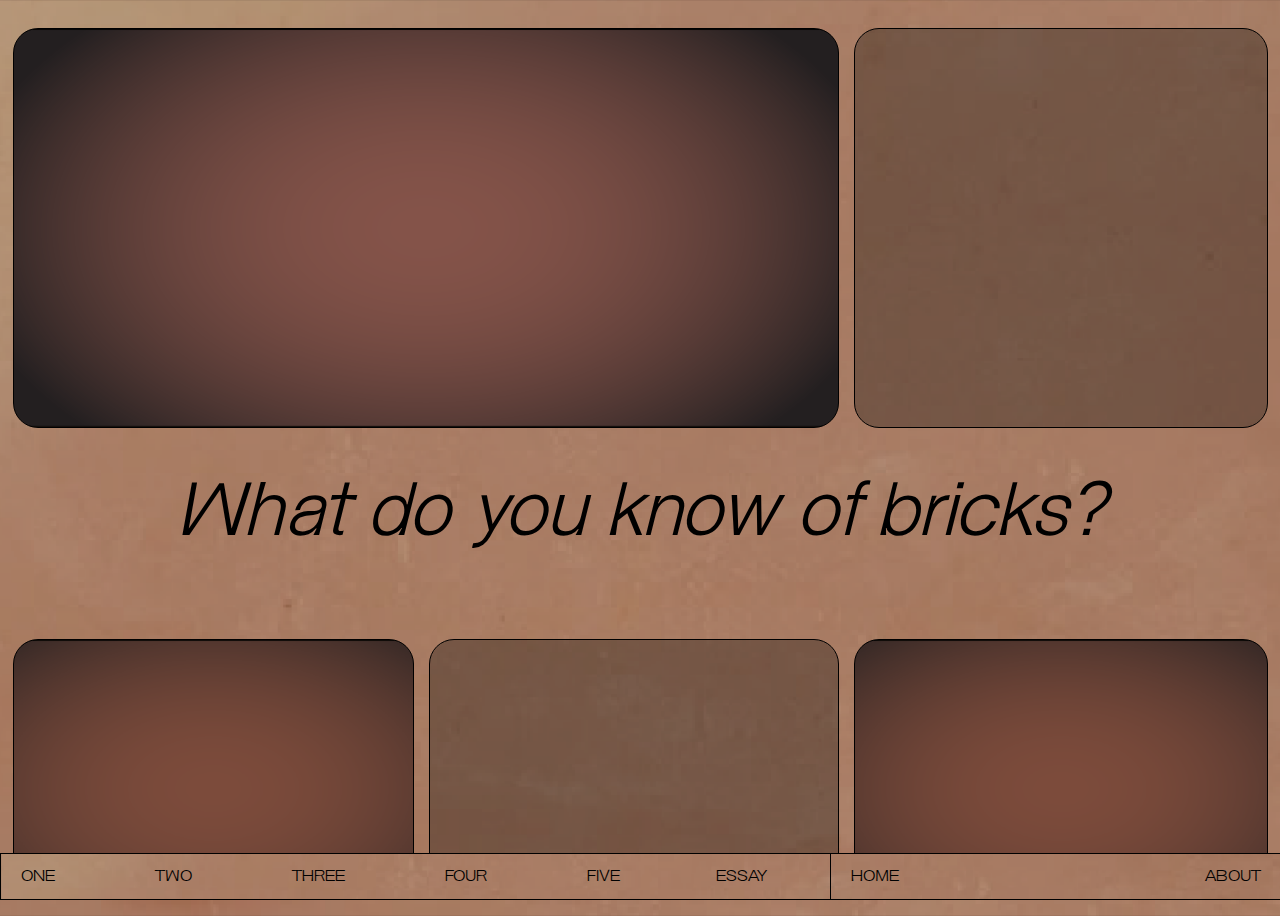
<file: index.html>
<html lang="en">

	<head>
    	<title> A Brick World </title>
    	<meta name="description" content="A Brick World, Tamara Santibanez">
    	<meta name="viewport" content="width=device-width, initial-scale=1">
    	<meta http-equiv="expires" content="0" />
        <meta http-equiv="cache-control" content="max-age=0" />
        <meta http-equiv="expires" content="-1" />
        <meta http-equiv="pragma" content="no-cache" />
        <meta http-equiv="cache-control" content="no-cache" />
    	<link rel="stylesheet" href="./style.css">
    	<link rel="icon" type="image/x-icon" href="./assets/images/favicon/favicon.ico">
    	<script src="https://ajax.googleapis.com/ajax/libs/jquery/3.5.1/jquery.min.js" type="text/javascript"></script>
    	<script type="text/javascript" src="global.js"></script>
	</head>

	<body id="body" onload="document.body.style.opacity='1'">
		<div class="all-content-container" id="all-content">
			<div class="brick-titles" id="all-isolated-title">
				<div class="title-one" id="isolated-one" n="1">
					<div class="isolated-title-container">
						<div class="name-container isolated"> CARLOS </div>
						<div class="line-container isolated one"> <hr class="isolated one"> </div>
						<div class="title-container isolated"> JUST BLOSSOMED </div>
					</div>
				</div>
				<div class="title-two" id="isolated-two" n="2">
					<div class="isolated-title-container">
						<div class="name-container isolated"> FAITH </div>
						<div class="line-container isolated two"> <hr class="isolated two"> </div>
						<div class="title-container isolated"> WE GOT BRAS THOUGH </div>
					</div>
				</div>
				<div class="title-three" id="isolated-three" n="3">
					<div class="isolated-title-container">
						<div class="name-container isolated"> BERNIE </div>
						<div class="line-container isolated three"> <hr class="isolated three"> </div>
						<div class="title-container isolated"> VERY FREEING </div>
					</div>
				</div>
				<div class="title-four" id="isolated-four" n="4">
					<div class="isolated-title-container">
						<div class="name-container isolated"> CHANCE </div>
						<div class="line-container isolated four"> <hr class="isolated four"> </div>
						<div class="title-container isolated"> TAKE YOUR MIND OUTSIDE </div>
					</div>
				</div>
				<div class="title-five" id="isolated-five" n="5">
					<div class="isolated-title-container">
						<div class="name-container isolated"> JOE </div>
						<div class="line-container isolated five"> <hr class="isolated five"> </div>
						<div class="title-container isolated"> WHAT HAPPENED TO ME </div>
					</div>
				</div>
			</div>
<!-- ISOLATED BRICKS ALL CONTENT -->
			<div class="top-brick-container" id="top-part">
				<div class="first-brick-container" id="first-brick">
					<!-- ISOLATED/CLICKED EXPERIENCE CONTENT -->
					<div class="experience-container one" id="experience">
						<div class="experience-content top">
							<div class="experience-wrapper" id="wrapper">
							<div class="experience-poem one" id="ex-01">
							<p class="ex-poem"> <span class="ex-poem-inner" point="0"> I got out <br> immediate —  </span> first thing I did was meet with a <span class="ex-poem-inner" point="20"> sponsor. </span> And like, <i> &lt;almost <br> </i> </p><p class="ex-poem"> <i> laughing&gt; </i> start working the steps </p>
							<p class="ex-poem"> <span class="ex-poem-inner" point="100"> all over </span> </p>
							<p class="ex-poem"> You know, I <br>
							I went to this <span class="ex-poem-inner" point="170"> meeting </span> </p>
							<p class="ex-poem"> and </p>
							<p class="ex-poem"> It was right by where I was living, everything was just right there. </p>
							<br>
							<p class="ex-poem"> It wasn’t an official — the, uh — <span class="ex-poem-inner" point="300"> Lambda </span> meeting </p>
							<p class="ex-poem"> But it was like—it was </p>
							<p class="ex-poem"> <span class="left-margin-big"> <i> all </i> </span> </p>
							<p class="ex-poem"> It was all gay </p>
							<p class="ex-poem"> <span class="left-margin-big"> Men, </span> </p>
							<p class="ex-poem"> You know? </p>
							<p class="ex-poem"> They were all older, <br>
							They all had like <span class="ex-poem-inner" point="550"> real jobs </span> It’s like </p>
							<p class="ex-poem"> the upper echelon of </p>
							<p class="ex-poem"> <i> &lt;chuckles&gt; </i> of — AA, you know what I mean? </p>
							<p class="ex-poem"> I didn’t really <i> fit in </i> <br>
							but I was like <br>
							<span class="left-margin-small"> very <i> welcome </i> </span> <br>
							you know what I mean? Like </p>
							<p class="ex-poem"> <i> Nobody </i> else there had <span class="ex-poem-inner" point="800"> tattoos. </span> <br>
							Everyone was like, over fifty. </p>
							<p class="ex-poem"> And there <i> I </i> was, <br>
							<span class="left-margin-small"> fresh out <span class="ex-poem-inner" point="880"> of </span> </span> </p>
							<p class="ex-poem"> <i> &lt;laughter in voice&gt; </i> <br>
							<span class="ex-poem-inner" point="930"> fresh out of prison 
							</span> </p>
							<p class="ex-poem"> You know, I still had this look on my face </p>
							<p class="ex-poem"> Trying to be hard, or whatever, you know what I mean, So you don’t ge </p>
							<p class="ex-poem"> taken advantage of or whatever </p>
							<p class="ex-poem right"> and <i> &lt;deep inhale&gt; </i> </p>
							<p class="ex-poem"> And they just welcomed me with like open arms you know and I became like It </p>
							<p class="ex-poem"> became my home group, you know? </p>
							<p class="ex-poem"> I was veryvery close with those people and I </p>
							<p class="ex-poem"> I ended up — </p>
							<br>
							<p class="ex-poem"> stopped working with the first sponsor <br> And got a sponsor there </p>
							<p class="ex-poem"> <span class="ex-poem-inner" point="1400"> And </span> </p>
							<br>
							<br>
							<p class="ex-poem"> <span class="left-margin-big"> <i> <span class="ex-poem-inner" point="1420">And just blossomed. </span> </i> </span> </p>
							<br><br>
							</div>
							<!-- ISOLATED/CLICKED EXPERIENCE POEM 2 -->
							<div class="experience-poem two" id="ex-02">
							<p class="ex-poem"> Yeah, they didn’t wanna give us bras. </p>
							<p class="ex-poem"> The— <span class="ex-poem-inner" point="0">their reason </span> was like well— </p>
							<p class="ex-poem"> There’s— <span class="ex-poem-inner" point="65">I don’t see anything but <i> men </i> here. </span> <br> And I said <span class="left-margin-small"> okay bet. </span> </p>
							<p class="ex-poem"> And so <span class="ex-poem-inner" point="130"> I got all the girls together </span> and I was like <br> <span class="ex-poem-inner" point="130"> bitch— </span> </p>
							<p class="ex-poem"> We should just <i> streak </i>! </p>
							<p class="ex-poem"> You know what I’m saying? Like— </p>
							<br>
							<p class="ex-poem"> do your normal routine. </p>
							<p class="ex-poem"> Go hit them <i> <span class="ex-poem-inner" point="295"> pull up bars, girl </span> </i> </p>
							<p class="ex-poem"> Do your lil laps on the track, do all that stuff, </p>
							<p class="ex-poem"> no shirt. </p>
							<p class="ex-poem"> No <i> nothin </i> </p>
							<p class="ex-poem"> And <span class="ex-poem-inner" point="430"> let’s see what happens. </span> </p>
							<p class="ex-poem"> They put the fuckin’ <i> yard </i> down! <br> They hit the <i> alarm </i> </p>
							<p class="ex-poem"> &lt;inhales&gt; </p>
							<p class="ex-poem"> There was all these <span class="ex-poem-inner" point="550"> women </span> running around here with <br> just titties just <i> free </i> </p>
							<p class="ex-poem"> you know. </p>
							<p class="ex-poem"> And they put the <span class="ex-poem-inner" point="600"> fuckin’ yard down </span> </p>
							<p class="ex-poem"> <span class="ex-poem-inner" point="600"> We got </span> bras though. </p>
							</div>
							<!-- ISOLATED/CLICKED EXPERIENCE POEM 3 -->
							<div class="experience-poem three" id="ex-03">
							<p class="ex-poem"> I <span class="left-margin-small"> I <span class="ex-poem-inner" point="0"> got that tattoo </span> at— at— at <span class="ex-poem-inner" point="0"> Stonehenge </span> </span> </p>
							<p class="ex-poem"> &lt;stammers&gt; </p>
							<p class="ex-poem"> some— <br> <i>some</i>where between like the, </p>
							<p class="ex-poem"> the </p>
							<p class="ex-poem"> <span class="ex-poem-inner" point="185"> couple days before, couple—couple days </span> after <br> Summer Solstice, <br> <span class="ex-poem-inner" point="200">1984 </span> </p>
							<br><br>
							<p class="ex-poem"> And it was a trip, man. I mean— <br> <span class="left-margin-small"> there </span> </p>
							<p class="ex-poem"> <span class="left-margin-small"> that— <i> that </i> </span> </p>
							<p class="ex-poem"> &lt;pause&gt; </p>
							<br><br>
							<p class="ex-poem"> that two week, ten day to two week period, </p>
							<p class="ex-poem"> I mean, &lt;stammers&gt; at Stonehenge with— </p>
							<p class="ex-poem"> Hell’s Angels </p>
							<p class="ex-poem"> and <span class="left-margin-big"> <span class="ex-poem-inner" point="600"> punks </span> </span> </p>
							<p class="ex-poem"> and </p>
							<p class="ex-poem"> <span class="left-margin-small"> and - and </span> </p>
							<p class="ex-poem"> <i> <span class="ex-poem-inner" point="700"> rockers </span> </i> </p>
							<p class="ex-poem"> um, it— </p>
							<p class="ex-poem"> and there were <span class="ex-poem-inner" point="800"> black <i> flags </i> flying, </span> </p>
							<p class="ex-poem"> and— you know, </p>
							<p class="ex-poem"> there was <i> <span class="ex-poem-inner" point="878"> vegan </span> </i> food, and people were— <br> doing <i> <span class="ex-poem-inner" point="890"> drugs, </span> </i> and— </p>
							<p class="ex-poem"> sort of—ten day period of <br> <span class="left-margin-xtra-big"> of </span> </p>
							<p class="ex-poem"> mutual aid and— <br>
							e-—even though there were so many different, <br>
							it wasn’t any violence. I mean
							</p>
							<p class="ex-poem"> it was like Hell’s Angels </p>
							<p class="ex-poem"> and <br> Rastafarians </p>
							<p class="ex-poem"> and <span class="ex-poem-inner" point="1200"> punks </span> </p>
							<p class="ex-poem"> and all these people hanging out together and— <br> <span class="left-margin-small"> and </span> </p>
							<p class="ex-poem"> taking <i> care </i> of themselves <br> and each other and not having </p>
							<br>
							<p class="ex-poem"> conflict </p>
							<br>
							<p class="ex-poem"> It felt very revolutionary. </p>
							<p class="ex-poem"> Uh, and—and very <i> <span class="ex-poem-inner" point="1320"> freeing </span> </i> </p>
							</div>
						<!-- ISOLATED/CLICKED EXPERIENCE POEM 4 -->
							<div class="experience-poem four" id="ex-04">
							<p class="ex-poem"> By the time <span class="ex-poem-inner" point="0"> I got to <i> prison... </i> </span> </p>
							<p class="ex-poem"> Prison in a lot of ways <span class="ex-poem-inner" point="40"> is a lot chiller </span> <br> <span class="left-margin-small"> than <span class="ex-poem-inner" point="60"> jail </span> </span> </p>
							<p class="ex-poem"> And so— <br> after a little while </p>
							<p class="ex-poem"> <span class="left-margin-small"> there </span> </p>
							<p class="ex-poem"> I started </p>
							<p class="ex-poem"> just <i> studying </i> </p>
							<p class="ex-poem"> And I got really into— to <i> reading, </i> <br> I was reading like a lot of like <i> magazines </i> <br> and newspapers <br> <span class="left-margin-small"> and </span> </p>
							<p class="ex-poem"> <i> books </i> </p>
							<br>
							<p class="ex-poem"> and uh— </p>
							<p class="ex-poem"> I just like <br> that really helped me </p>
							<p class="ex-poem"> to like </p>
							<p class="ex-poem"> contextualize my, like life <span class="ex-poem-inner" point="600"> experience </span> </p>
							<p class="ex-poem"> and give me some grounding to like— </p>
							<p class="ex-poem"> &lt;pause&gt; </p>
							<p class="ex-poem"> to like understand like— </p>
							<p class="ex-poem"> Okay I’ve made choices, </p>
							<p class="ex-poem"> people around me made choices— <br> everyone here made choices </p>
							<p class="ex-poem"> but also there’s like a <span class="ex-poem-inner" point="860"> much larger like <br> <span class="left-margin-small"> context </span> </span> </p>
							<p class="ex-poem"> here </p>
							<p class="ex-poem"> that was really liberating <br> to like <span class="ex-poem-inner" point="1000"> learn </span> and <span class="ex-poem-inner" point="1000">understand. </span> </p>
							<p class="ex-poem"> And then also just like— <br> through reading and stuff like this <br> just like access with— </p>
							<p class="ex-poem"> um <br> a world outside of this like <br>
							<i> <span class="left-margin-small"> extremely </span> </i> </p>
							<p class="ex-poem"> <span class="ex-poem-inner" point="1230"> insular </span> </p>
							<p class="ex-poem"> <span class="ex-poem-inner" point="1230"> world </span> </p>
							<p class="ex-poem"> by design. </p>
							<p class="ex-poem"> So I was like yeah. <br> It’s like you can take your mind </p>
							<p class="ex-poem"> <i> outside </i> of—  <span class="left-margin-small"> of that place </span> </p>
							<p class="ex-poem"> So I really got into— <span class="left-margin-small"> to education </span> </p>
							<p class="ex-poem"> And I ended up doing some <br> <span class="ex-poem-inner" point="1500"> <span class="left-margin-small"> correspondence </span> <br> <span class="left-margin-small"> courses </span> </span> <br> <span class="left-margin-small"> through the mail </span> <br> and um </p>
							<p class="ex-poem"> Yeah, I stuck with that when <span class="ex-poem-inner" point="1530"> I got out. </span> <br> <span class="ex-poem-inner" point="1586"> Went to college </span> when I <span class="ex-poem-inner" point="1586"> got out. </span> </p>
							</div>

							<!-- ISOLATED/CLICKED EXPERIENCE POEM 5 -->
							<div class="experience-poem five" id="ex-05">
							<p class="ex-poem"> What happened to <span class="ex-poem-inner" point="0"> me? </span> </p>
							<br><br><br>
							<p class="ex-poem"> You know what I mean? like what <i> <span class="ex-poem-inner" point="80">happened? </span> </i> </p>
							<p class="ex-poem"> Like <span class="ex-poem-inner" point="120"> I’ve always been so sovereign </span>—you know now I’m— </p>
							<p class="ex-poem"> <span class="left-margin-small"> <span class="ex-poem-inner" point="160"> My life is dictated </span> by a <i> drug dealer. </i> </span> </p>
							<p class="ex-poem"> You know, like, I I was like a, such a, </p>
							<br>
							<p class="ex-poem"> <span class="ex-poem-inner" point="250"> free <i> person </i> </span> </p>
							<br>
							<p class="ex-poem"> And now, like I’m— </p>
							<p class="ex-poem"> You know, I just I was like <span class="ex-poem-inner" point="330"> man this is <i>crazy </i> </span> and I just remember crying like </p>
							<p class="ex-poem"> whatever powers that be, </p>
							<br><br>
							<p class="ex-poem"> you know? </p>
							<p class="ex-poem"> <span class="left-margin-small"> <span class="ex-poem-inner" point="480"> I don’t have the strength </span> to get </span> </p>
							<p class="ex-poem"> <span class="left-margin-small"> out of this. </span> </p>
							<p class="ex-poem"> And, uh, </p>
							<p class="ex-poem"> <span class="left-margin-small"> the next day I was <span class="ex-poem-inner" point="580"> arrested. </span> </span> </p>
							<br><br>
							<p class="ex-poem"> You know I was facing a life sentence at first. So— <br> <span class="left-margin-small"> and then I’m </span> <br> <span class="left-margin-small"> <i> &lt;laughing&gt; </i> you know, </span> </p>
							<p class="ex-poem"> <span class="left-margin-small"> <span class="ex-poem-inner" point="760"> kicking dope in the county jail </span> <i> &lt;continues laughing&gt; </i> like <i> &lt;inhales&gt; </i> </span> </p>
							<p class="ex-poem"> <span class="left-margin-small"> I don’t think I’m ever gonna get out of a <span class="ex-poem-inner" point="780"> county jail </span> for as long as I live. </span> </p>
							<p class="ex-poem"> It was <br> It was very <br> Um <i> <span class="ex-poem-inner" point="880"> &lt;inhale&gt; </i> you know </span> </p>
							<p class="ex-poem"> But I had a big spiritual moment <span class="ex-poem-inner" point="900"> there, </span> you know it was like I— </p>
							<p class="ex-poem"> I’ve always had a very— <br> <span class="left-margin-small"> good connection to </span> <br> whatever the powers that be are </p>
							<p class="ex-poem"> And I remember getting on my hand and knees </p>
							<p class="ex-poem"> and being like </p>
							<p class="ex-poem"> <span class="left-margin-xtra-big"> <i> Father save your servant </i> </span> </p>
							<p class="ex-poem"> and </p>
							<p class="ex-poem"> <span class="left-margin-small"> make it <i> so </i> fucking bad that I lose the taste for this shit. </span> </p>
							<p class="ex-poem"> And </p>
							<p class="ex-poem"> It was funny, <span class="ex-poem-inner" point="1200"> years later </span> I was watching a movie and that’s the first line of an exorcism. </p>
							<br>
							<p class="ex-poem"> <span class="ex-poem-inner" point="1250"> Keywords </span> </p>
							</div>
							</div>
							<div class="main-transcript-container"> 
							<div class="inner-transcript-container"> sample text goes here </div></div>
						</div>
						<div class="experience-content bottom">
						</div>
					</div>
					<!-- OPACITY/HOVER CONTENT -->
					<div class="brick-opacity-container one" id="main-opacity">
					<div class="title-content-container top" id="title-top-01">
						<div class="name-container"> CARLOS </div>
						<div class="line-container"> <hr class="title-line"> </div>
						<div class="title-container"> JUST BLOSSOMED </div>
					</div>
					<div class="title-content-container bottom 01">
						<div class="audio-player-container">
							<div class="audio-copy listen" onclick="action()"> LISTEN </div>
						</div>
						<audio id="audio-01" class="01" src="./assets/audio/Carlos-just-blossomed.mp3" loop autoloop></audio>
						<div class="audio-copy pause" onclick="action()"> PAUSE </div>
					</div>
					</div>
				</div>
				<div class="second-brick-container" id="second-brick">
					<div class="brick-opacity-container two">
					<div class="title-content-container top">
						<div class="name-container"> FAITH </div>
						<div class="line-container"> <hr class="title-line"> </div>
						<div class="title-container"> WE GOT BRAS THOUGH </div>
					</div>
					<div class="title-content-container bottom">
						<div class="audio-player-container">
							<div class="audio-copy" onclick="action02();"> LISTEN </div>
						</div>
						<audio id="audio-02" class="02" src="./assets/audio/Faith-We-got-bras-though.mp3" loop autoloop></audio>
						<div class="audio-copy" onclick="action02();"> PAUSE</div>
					</div>
					</div>
				</div>
			</div>
			<div class="opening-copy-container" id="first-opening-p">
				<div class="opening-div">
					<p class="opening" id="opening-title"> <i>What do you know of bricks?</i> </p>
				</div>
				<div class="poem-div" id="opening-poem">
					<p class="poem"> What do you know of bricks? </p>
					<br><br><br><br><br>
					<p class="poem"> Do you know a brick when you hear it? </p>
					<p class="poem"> Can you feel a brick as it’s happening? </p>
					<br><br><br><br>
					<p class="poem"> Someone told me about a brick through a window. </p>
					<br><br>
					<p class="poem"> I heard at Stonewall </p>
					<p class="poem"> there was a brick, the first brick. </p>
					<p class="poem"> I heard Sylvia threw it, and I heard Marsha threw it. </p>
					<br><br><br><br>
					<p class="poem"> <span class="float-right"> I heard there was no brick at all. It was a rock. It was a cobblestone. It was an
					<br> incendiary device. </span> </p>
					<br><br><br><br>
					<p class="poem"> It was a coffee cup on a hot and fed-up weekend night  </p>
					<p class="poem"> at Compton’s Cafeteria. </p>
					<br><br>
					<p class="poem"> <span class="float-right"> It was a sugar shaker, sweet dust shattering window glass </span> </p>
					<p class="poem"> <span class="float-right"> It was purses, lipstick and condoms still inside. </span> </p>
					<br>
					<p class="poem"> <span class="float-right"> It was
					<br> high heels. </span> </p>
					<p class="poem"> <span class="float-right"> It was sweet cream in a policeman’s face. </span> </p>
					<br><br><br>
					<p class="poem"> It was titties free, </p>
					<br>
					<p class="poem"> <span class="float-right"> yard locked down, </span> </p>
					<p class="poem"> <span class="float-right"> <i> We got bras though. </i> </span> </p>
					<p class="poem"> <span class="float-right"> It was black flags flying, take your mind outside that place, </span> </p>
					<p class="poem"> <span class="float-right"> <i> It wasn’t any violence. </i> </span> </p>
					<br><br><br><br>
					<p class="poem"> <span class="float-right"> Just blossom. </span> </p>
					<br><br><br><br>
					<p class="poem"> When has a brick broken a wall? </p>
					<p class="poem"> When has a wall broken a person? </p>
				</div>
			</div>
			<div class="bottom-brick-container" id="bottom-part">
				<div class="third-brick-container" id="third-brick">
					<div class="brick-opacity-container three">
					<div class="title-content-container top">
						<div class="name-container"> BERNIE </div>
						<div class="line-container"> <hr class="title-line"> </div>
						<div class="title-container"> VERY FREEING </div>
					</div>
					<div class="title-content-container bottom">
						<div class="audio-player-container">
							<div class="audio-copy" onclick="action03();"> LISTEN </div>
						</div>
						<audio id="audio-03" class="03" src="./assets/audio/Bernie-very-freeing.mp3" loop autoloop></audio>
						<div class="audio-copy" onclick="action03();"> PAUSE </div>
					</div>
					</div>
				</div>
				<div class="fourth-brick-container" id="fourth-brick">
					<div class="brick-opacity-container four">
					<div class="title-content-container top">
						<div class="name-container"> CHANCE </div>
						<div class="line-container"> <hr class="title-line"> </div>
						<div class="title-container"> TAKE YOUR MIND OUTSIDE </div>
					</div>
					<div class="title-content-container bottom">
						<div class="audio-player-container">
							<div class="audio-copy" onclick="action04();"> LISTEN </div>
						</div>
						<audio id="audio-04" class="04" src="./assets/audio/Chance-take-your-mind-outside.mp3" loop autoloop></audio>
						<div class="audio-copy" onclick="action04();"> PAUSE </div>
					</div>
					</div>
				</div>
				<div class="fifth-brick-container" id="fifth-brick">
					<div class="brick-opacity-container five">
					<div class="title-content-container top">
						<div class="name-container"> JOE </div>
						<div class="line-container"> <hr class="title-line"> </div>
						<div class="title-container"> WHAT HAPPENED TO ME </div>
					</div>
					<div class="title-content-container bottom">
						<div class="audio-player-container">
							<div class="audio-copy" onclick="action05();"> LISTEN </div>
						</div>
						<audio id="audio-05" class="05" src="./assets/audio/Joe-What-happened-to-me.mp3" loop autoloop></audio>
						<div class="audio-copy" onclick="action05();"> PAUSE </div>
					</div>
					</div>
				</div>
			</div>
		</div>

<!-- BOTTOM NAV BAR -->
		<div class="navbar" id="mynavbar">
		<a href="javascript:void(0);" class="first" id="brick-01"> ONE </a>
  		<a href="javascript:void(0);" class="second" id="brick-02"> TWO </a>
  		<a href="javascript:void(0);" class="third" id="brick-03"> THREE </a>
  		<a href="javascript:void(0);" class="fourth" id="brick-04"> FOUR </a>
  		<a href="javascript:void(0);" class="fifth" id="brick-05"> FIVE </a>
  		<a href="./essay.html" target="_blank" class="essay"> ESSAY </a>
  		<a href="javascript:window.location.reload();" class="home"> HOME </a>
  		<a href="./about.html" class="about"> ABOUT </a>
  		<a href="javascript:void(0);" style="font-size:15px;" class="icon" onclick="MobiileNavOpen()">&#9776;</a>
		</div>


	</body>

</html>
</file>
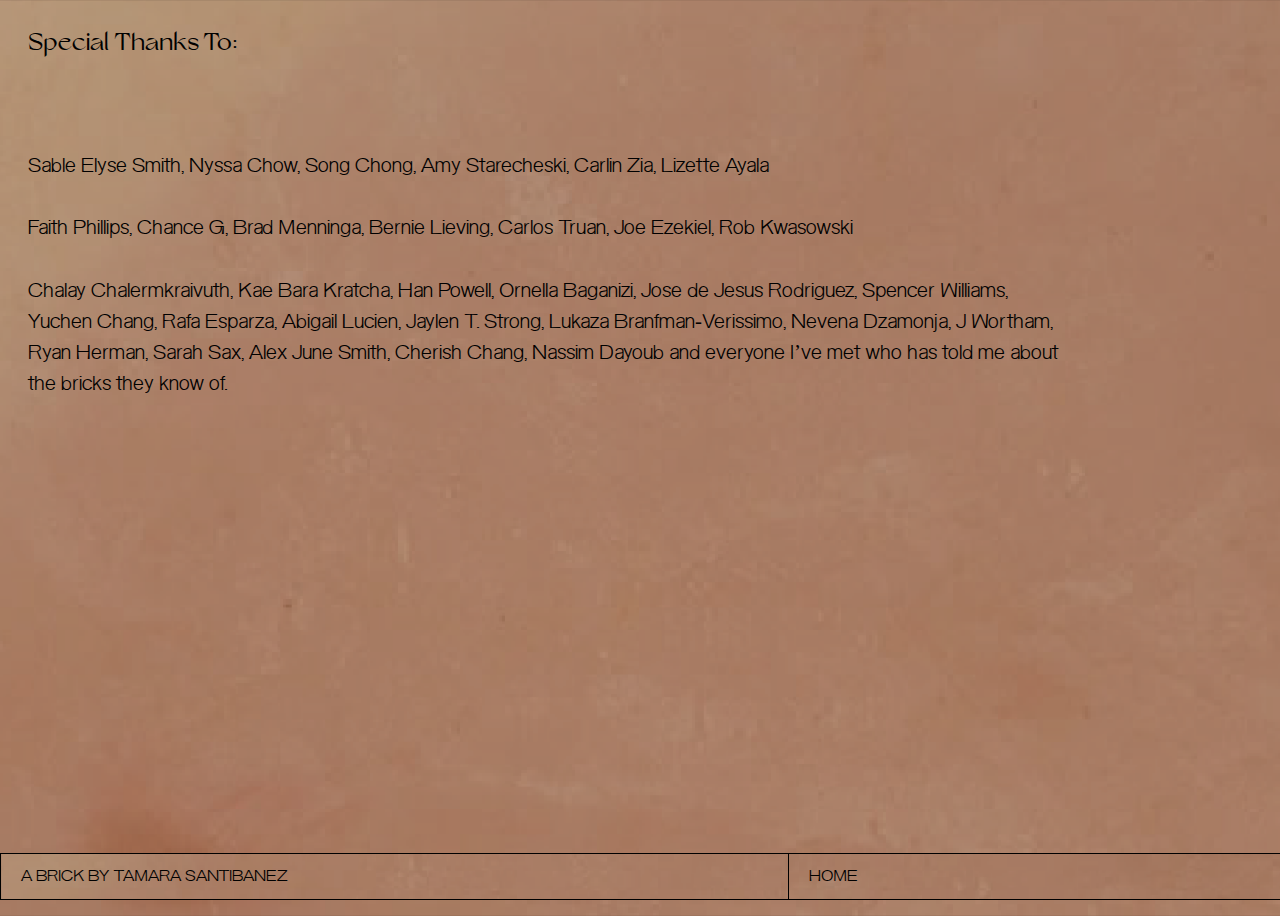
<file: about.html>
<html lang="en">

        <head>
    	   <title> A Brick World: About </title>
    	   <meta name="description" content="A Brick World, Tamara Santibanez">
    	   <meta name="viewport" content="width=device-width, initial-scale=1">
    	   <meta http-equiv="expires" content="0" />
           <meta http-equiv="cache-control" content="max-age=0" />
           <meta http-equiv="expires" content="-1" />
           <meta http-equiv="pragma" content="no-cache" />
           <meta http-equiv="cache-control" content="no-cache" />
    	   <link rel="stylesheet" href="./style.css">
           <link rel="icon" type="image/x-icon" href="./assets/images/favicon/favicon.ico">
    	   <script src="https://ajax.googleapis.com/ajax/libs/jquery/3.5.1/jquery.min.js" type="text/javascript"></script>
    	   <script type="text/javascript" src="global.js"></script>
	</head>

        <body id="body" onload="document.body.style.opacity='1'">

        <p class="thankyou-copy-title"> Special Thanks To: </p>
        <br><br><br>
        <p class="thankyou-copy"> Sable Elyse Smith, Nyssa Chow, Song Chong, Amy Starecheski, Carlin Zia, Lizette Ayala <br><br>
        Faith Phillips, Chance G, Brad Menninga, Bernie Lieving, Carlos Truan, Joe Ezekiel, Rob Kwasowski
        <br><br>
        Chalay Chalermkraivuth, Kae Bara Kratcha, Han Powell, Ornella Baganizi, Jose de Jesus Rodriguez, Spencer Williams, Yuchen Chang, Rafa Esparza, Abigail Lucien, Jaylen T. Strong, Lukaza Branfman-Verissimo, Nevena Dzamonja, J Wortham, Ryan Herman, Sarah Sax, Alex June Smith, Cherish Chang, Nassim Dayoub and everyone I’ve met who has told me about the bricks they know of. </p>

<!-- BOTTOM NAV BAR -->
        <div class="navbar two" id="mynavbar"> 
        <a href="index.html" class="first" id="title-link"> A BRICK BY TAMARA SANTIBANEZ  </a>    
        <!-- <a href="javascript:void(0);" class="first" id="link-off"> ONE </a>
        <a href="javascript:void(0);" class="second" id="link-off"> TWO </a>
        <a href="javascript:void(0);" class="third" id="link-off"> THREE </a>
        <a href="javascript:void(0);" class="fourth" id="link-off"> FOUR </a>
        <a href="javascript:void(0);" class="fifth" id="link-off"> FIFTH </a>
        <a href="newsletter_01.pdf" target="_blank" class="essay"> ESSAY </a> -->
        <a href="index.html" class="home"> HOME </a>
<!--         <a href="newsletter_01.pdf" target="_blank"class="about"> ABOUT </a> -->
        <a href="javascript:void(0);" style="font-size:15px;" class="icon" onclick="MobiileNavOpen()">&#9776;</a>
        </div>

    </body>

</html>
</file>
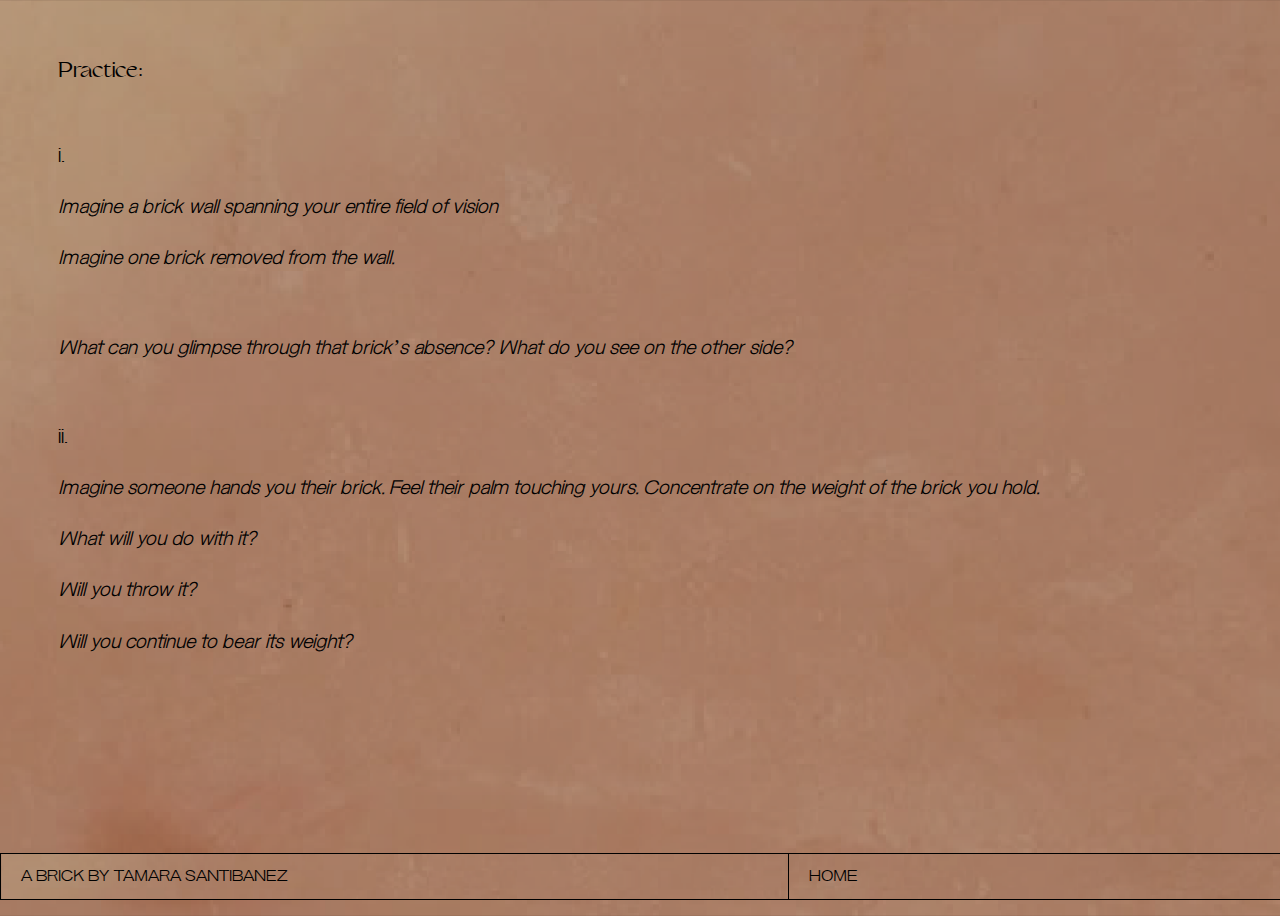
<file: essay.html>
<html lang="en">

        <head>
    	   <title> A Brick World: Essay </title>
    	   <meta name="description" content="A Brick World, Tamara Santibanez">
    	   <meta name="viewport" content="width=device-width, initial-scale=1">
    	   <meta http-equiv="expires" content="0" />
           <meta http-equiv="cache-control" content="max-age=0" />
           <meta http-equiv="expires" content="-1" />
           <meta http-equiv="pragma" content="no-cache" />
           <meta http-equiv="cache-control" content="no-cache" />
    	   <link rel="stylesheet" href="./style.css">
           <link rel="icon" type="image/x-icon" href="./assets/images/favicon/favicon.ico">
    	   <script src="https://ajax.googleapis.com/ajax/libs/jquery/3.5.1/jquery.min.js" type="text/javascript"></script>
    	   <script type="text/javascript" src="global.js"></script>
	</head>

        <body id="body"  class="essay-pg" onload="document.body.style.opacity='1'">

        <div class="essay-container">
        <div class="essay-wrapper">
        <div class="essay-div">
        <p class="essay-start"> Practice: </p>
        <br>
        <p class="essay-opening-copy"> i. </p>
        <p class="essay-opening-copy"> <i> Imagine a brick wall spanning your entire field of vision </i> </p>
        <p class="essay-opening-copy"> <i> Imagine one brick removed from the wall. </i> </p>
        <br>
        <p class="essay-opening-copy"> <i> What can you glimpse through that brick’s absence? What do you see on the other side? </i> </p>
        <br>
        <p class="essay-opening-copy"> ii. </p>
        <p class="essay-opening-copy"> <i> Imagine someone hands you their brick. Feel their palm touching yours. Concentrate on the weight of the brick you hold.  </i> </p>
        <p class="essay-opening-copy"> <i> What will you do with it?  </i> </p>
        <p class="essay-opening-copy"> <i> Will you throw it? </i> </p>
        <p class="essay-opening-copy"> <i> Will you continue to bear its weight? </i> </p>
        <br><br><br><br><br><br><br><br><br><br><br><br><br><br><br><br><br><br><br><br>
        <p class="essay-start centered"> The Brick </p>
        <p class="essay-start centered"> <i> &lt;deep exhale&gt; </i> </p>
        <br><br>
        <p class="essay-quotes centered"> “Language is a circular shape around us. It has legs and sounds and blows and silence. Do you know this? It is a <i> brick pulling out another brick </i> and toppling down on top of itself only to be built back up again. Do you know this?” <i> &lt;emphasis added&gt; </i> <br> &mdash; Sable Elyse Smith, FTP – Fear Touch Police </p>
        <p class="essay-quotes centered"> “She agreed emotional wounds had no structuring capacity: though sometimes she picked her pain up thinking it could provide a strut or brick, it melted immediately in the warmth of her grasp into dark, liquid rot.” 
        <br> &mdash; Hannah Black, <i> Tuesday or September or the End </i> (32) </p>
        <br><br>
        <p class="essay-body">The brick is everywhere and nowhere. I learned this as a young punk, enamored with disruption, chafing against any kind of structure, and against all authority. </p>
        <p class="essay-body"> I have never thrown a brick&mdash; not at a cop, not through a window, not in any of the ways made immortal by radical lore. I have held one, felt its weight in my hands, felt its roughness against my palms and known its potential: a potential taught to me by all the times I heard about bricks from others. </p>
        <p class="essay-body"> The brick looms large in the political imagination: the first brick thrown at the Stonewall riots,<sup> <a href="#fn1" class="footnote-script" id="ref1">1</a> </sup> a brick through a window, impenetrable brick walls that imprison us and divide us from our neighbors and loved ones. Once someone threw the first brick and it felt like the world changed. The possibilities shifted. A potentiality was activated. We heard about the first brick being thrown and believed that we, too, could do the throwing. </p>
        <p class="essay-body"> The mythology of the brick is that it initiates resistance. The brick exists at the inception of <i> something different, </i> shaping the conditions for what follows. The brick gives form and energy to the first moment of movements&mdash; it is the straw that breaks the camel’s back, the initial crack in the breaking of the dam. It is imagining something into the future, something that this moment can shift. It is a fissure in the anticipated trajectory of our lives, a turn in a different direction.  </p>
        <p class="essay-body"> One element in the architecture of our systems, a singular brick exists differently alone rather than mortared in formation. Considering the brick in architecture recalls fortresses, carceral zones, structures meant to withstand fire and the test of time. In an era when words like “wall” and “border” deploy a particular violence, a wall of bricks is a specter, topped by razor wire and armed. Together, bricks form an impenetrable barrier. However, one brick alone regularly shatters the same. </p>
        <p class="essay-body"> The brick invites us to meditate on the singular versus the collective. Alone, a brick has mobility. Alone, a brick can divest. A brick alone is already transgressive and outside of its use as a part of a whole; however, a brick remains in relation to that whole, to a larger structure in which it serves as a single element. Imagine a single brick in relation to a wall of bricks. What I ask us to consider from the tension between them is the way that movements, actions, and experiences are all in relation to larger systems. This is not to argue for the infallibility of the systems; after all, a wall can be demolished. A wall has edges and a start and end point. A wall can crumble with time. </p>
        <p class="essay-body"> As I have conducted oral histories at the intersection of tattooing and the prison system, and being struck by moments in narrators’ stories that resisted and reshaped the conditions of their lives, I began to think of <i>bricks </i> as a conceptual embodiment of and visual metaphor for these moments and their effects outwards into the life preceding and beyond them. Here, a <i> brick </i> is at once disruptive and formative, destructive and foundational. It ushers in an alternative, at a point where the systems that hold us are still intact and without requiring a total divestment from or remaking of our worlds all at once; instead, the brick is a point of origin. </p>
        <p class="essay-body"> I propose that bricks are sites of reorientation: places where change, a new possibility, a rerouting, can occur. Such moments may be illegible in that they are often small, deeply personal, and do not always materially transform a life or its conditions. What is significant about the brick moment is that it shifts the possible, “crack[ing] open the space of the sayable and the imaginable.<sup> <a href="#fn2" class="footnote-script" id="ref2">2</a> </sup>” The brick is not only in relation to present, past, and future simultaneously, but in relation with all systems that hold and constrain a person: a shift that is still in constellation with our worlds and the forces that limit them. </p>
        <p class="essay-quotes centered"> “The queer futurity I am describing is not an end but an opening or horizon. Queer utopia is a modality of critique that speaks to quotidian gestures as laden with potentiality. The queerness of queer futurity, like the blackness of a black radical tradition, is a relational and collective modality of endurance and support. The gesture of cradling the head of one’s lover, a lover one has betrayed, is therefore not an act of redemption that mitigates violence; it is instead a future being within the present that is both a utopian kernel and an anticipatory illumination.” <br> &mdash; Jose Esteban Muñoz, <i> Cruising Utopia: The There and Then of Queer Futurity </i> </p>
        <p class="essay-body"> Far from being fruitless or futile, these shifts are critical to transforming worlds. They are a point of departure from the systems that hold us&mdash; systems that often feel impossible in their enormity and daunting in their totality. The work of the brick is the endeavoring to find “some of the contours of the new world being built in the shell of the old <sup> <a href="#fn3" class="footnote-script" id="ref3">3</a> </sup>,” as David Graeber writes. Honoring moments as bricks requires the releasing of a binary opposition between “free” or “unfree,” liberated versus subjugated, and honoring instead how change appears when movement is limited, without losing sight of utopian possibility. Though the brick may not transform these immediate worlds, it transforms the potential of them. Jose Esteban Muñoz names potentiality as a<i> “thing that is present but not actually existing in the present tense <sup> <a href="#fn4" class="footnote-script" id="ref4">4</a> </sup>”. </i> The brick generates an otherwise<sup> <a href="#fn5" class="footnote-script" id="ref5">5</a> </sup>, and is the change that makes way for the “anticipatory illumination” of a future. </p>
        <p class="essay-body"> While it is generally understood that both large-scale revolution and small-scale acts of resistance are reactions to inciting conditions or circumstances it is important to note the ways in which the openings for such actions are created. Here is where the brick exists. The brick is the sum of the set of circumstances that allow for redirection and a different outcome. The brick is not the action itself, but the rupture&mdash; the space that engenders the action. By noticing a distinction here, we do not deny the power of the individual to decide when and how to act, but instead see sites of possibility where we may not have seen them before. In recognizing that, we can begin to think of change that happens not only in spite of the mechanisms of oppression, but because of their slippage. </p>
        <br><br>
        <p class="essay-start indent"> <i> &lt;laughter in voice&gt; </i> The Spectacle of the Brick </p>
        <br><br>
        <p class="essay-quotes centered"> “The dance is over and seemingly gone, but it lives as an ephemeral happening that we remember, something that fuels anecdotes we tell one another.” <br> &mdash; Jose Esteban Muñoz, <i> Cruising Utopia: The There and Then of Queer Futurity </i> </p>
        <br><br>
        <p class="essay-body"> What bears equal potential to the brick, if not more, is its reputation and rumor: the spectacle and believability of the brick. Through the debate over who threw the first brick<sup> <a href="#fn6" class="footnote-script" id="ref6">6</a> </sup> inciting the Stonewall Riots, it’s suggested there <i> may not have been a brick at all. </i> </p>
        <p class="essay-body"> This suggestion does not dampen the power of the incitement. The identification of the brick after the fact prolongs and, in some cases, enhances its efficacy as an intervention and example of the possible. Trans sex worker lore proposes that the only brick present at Stonewall’s queer uprising<sup> <a href="#fn7" class="footnote-script" id="ref7">7</a> </sup> may have been one kept in Marsha P. Johnson’s purse as a weapon, a self-protective measure among women engaging in sex work at the time. This version of the story speaks to the potency of the brick as a generative symbol: though neither visible nor put to use, the mere suggestion of a brick became entrenched in the lore of queer and trans liberation. </p>
        <p class="essay-body"> Further entrenching the symbolism of the brick in movement documentation is a recent report on the 2020 George Floyd uprising published by Unity & Struggle, a “nationwide anti-state communist collective.” Titled <i> Big Brick Energy</i><sup> <a href="#fn8" class="footnote-script" id="ref8">8</a> </sup>, the report details the findings of a year-long study of the uprising among five cities, comparing interviewswith organizers and participants with media coverage and local law enforcement reports. The research describes the significance of protest documentation circulating nationwide: “images of burning police cars gave courage to other protesters, as did the sacking of the third precinct in Minneapolis on May 28th.” Here, the representation of burning cars and precincts performed as a brick, invigorating the protests already in motion and initiating a feedback loop that sustained the movement. In keeping with the conception of the brick as in relationship with systems, the report details specific tactical findings and their lessons for future rebellions in addition to naming the brick as the “energy” that fuels uprisings. </p>
        <p class="essay-body"> Foucault describes the function of spectacle within the “mechanics” of penalty: “punishment is directed above all at others, at all the potentially guilty<sup> <a href="#fn9" class="footnote-script" id="ref9">9</a> </sup>” The details, scenes, and economies of punishment “teach a lesson”&mdash; “each punishment should be a fable.” </p>
        <p class="essay-body"> If the spectacle of punishment is a lesson in state-appointed moral code, what, then, do we learn in witnessing a transgression of such? In contrast, gestures towards liberation are directed at all who are potentially free. The witnessing of these moments can be done through direct and literal presence, or through shared networks of repetition. One such example is the Orchi Farm or “ball barn,” an underground trans surgery center created and operated by two trans women in the Pacific Northwest between 2004-2006. While the clinic served a small number of patients (performing only 14-16 orchiectomies in 2-3 years of operation) and was kept quiet out of necessity both during and after its tenure, word of its existence spread internationally through trans whisper networks: </p>
        <p class="left-align quotes"> <i> “Willow and Ní Fhlannagáin went their separate ways, and largely kept quiet about the experience. Then something strange started to happen.
        <br><br>
        Ní Fhlannagáin's Irish friend Nóirín, who had been in Germany when the clinic was
        operating, told her they’d heard about it through a friend. Sybil Lamb described it in her essay about orchis, though she changed some of the details. The legend of the "ball barn", as some dubbed it, was spreading through the global trans community by word of mouth.” </i> <sup> <a href="#fn10" class="footnote-script" id="ref10">10</a> </sup> </p>
        <p class="essay-body"> The smuggled rumor of the clinic here is a brick: by mere suggestion of its existence, it dismantles the impervious walls that the medical industrial complex has built around itself. The idea that two trans women could perform life-saving surgery themselves at little cost to the people who needed it most begins to chip away at and ultimately disintegrate the mortar that cements the medical industry’s control. That brick cannot be put back into place. The bell cannot be unrung. </p>
        <br><br>
        <p class="essay-start  indent"> <i> &lt;pause&gt; </i> Bricked/Bricking </p>
        <br><br>
        <p class="essay-body"> In technological parlance, a thing that is bricked is one that is beyond repair, damaged at its most basic point of operation. In <i> Glitch Feminism: A Manifesto, </i> Legacy Russell describes the “machinic anxiety” of the glitch as an indicator of “something having gone wrong.<sup> <a href="#fn11" class="footnote-script" id="ref11">11</a> </sup>” Within the cyber logic of the digital and the binary, writes Russell, glitch is “a vehicle of refusal, a strategy of nonperformance.” Similarly to the brick, “The glitch creates a fissure within which new possibilities of being and becoming manifest.” Employed as a feminist tactic, glitch feminism expands the possibilities of gender and the body by establishing the <i> “in between” </i> as a necessary site of resistance to a binary construction of bodies. </p>
        <p class="essay-quotes centered"> “A glitch is an error. Glitches are difficult to name and nearly impossible to identify until that instant when they reveal themselves: an accident triggering some form of chaos.” <br> &mdash; Legacy Russell. <i> Glitch Feminism: A Manifesto </i> </p>
        <p class="essay-body"> <i> Bricking </i> as an action can refer to intentional and malicious hacking efforts that render their target non-functional, damaging both software and hardware to the point that they must be entirely replaced. The term and definition recalls “monkeywrenching<sup> <a href="#fn12" class="footnote-script" id="ref12">12</a> </sup>,” a term widely popularized by Edward Abbey’s 1975 novel  <i> The Monkey Wrench Gang, </i> which follows a groups of saboteurs committing acts of vandalism against bulldozers and trains in order to strike a blow against the government and corporate systems wreaking environmental destruction. Also known today by the alias “ecotage,” monkeywrenching is a tactic to&mdash; at times literally&mdash; throw a wrench in the gears of the apparatus<sup> <a href="#fn13" class="footnote-script" id="ref13">13</a> </sup> that grinds us down, from small-scale work stoppage to the torching of construction equipment and SUV dealerships<sup> <a href="#fn14" class="footnote-script" id="ref14">14</a> </sup>. </p>
        <p class="essay-body"> The brick possesses a kinship with both glitch and monkeywrenching. It is the point beyond repair, beyond the anxiety of workings gone awry. Here we reach the end point of workings as they have been; though the order of things may appear to be restored, they cannot undo the possibilities that have arisen from the interruption. Whether through redirection by brick, or interruption by bricking, the wall has been revealed as fallible. What does it mean to observe the smooth workings of a machinery knowing that it was, at one point, ground to a halt by workers for whom its conditions were intolerable? Can that temporary intervention “bring new movement into static space<sup> <a href="#fn15" class="footnote-script" id="ref15">15</a> </sup>”? How can the residue of that bricking remain, and what of it refuses to be erased? </p>
        <p class="essay-body"> Ceramicist Brad Menninga speaks to the reaches of the brick in an oral history interview we conducted, expressing his frustrations with the mischaracterizations of 1999’s Seattle shutdown of the World Trade Organization summit. </p>
        <p class="essay-quotes centered"> “If you look at the WTO protests…it seemed like it was a whole bunch of single issue groups coming together in an ad hoc way to win something. It may have looked that way, but that’s really not how organizing happened. There were a lot of organizations that had more narrow focuses involved, but I think the analysis was fairly shared, a much more complete analysis was shared by the people there…It wasn’t like there wasn’t a unified movement there…the idea of it being ad hoc when there was a lot of organizing, a year of organizing leading up to it, and then a good year or more of organizing that came out of it, where we had environmentalists coming to Jobs With Justice meetings, we had anarchists coming to Jobs For Justice meetings, wanting to work with unions. And those were new things. Some new energy.” <br> &mdash; Brad Menninga, oral history interview 7/2/2022 </p>
        <p class="essay-body"> Here, Menninga names the brick of the WTO shutdown in relation to the structures of the organizing and political systems that shaped the event to begin with: the big business interests that continued to erode human rights, the coalition-building that began more than a year in advance of the protest itself, the previously agreed-upon tactics and support strategies going into the week’s events, and the reverberations of the win on organizing well beyond the protest’s conclusion. The spectacle of the protest, characterized by media representations of rioting and property destruction, interrupted the notion that the mechanics of the WTO summit&mdash; or any event of the kind&mdash; were untouchable. Beyond the spectacle, the visual of this brick in relation to a brick wall allows us to map the interlocking of cause and effect.  </p>
        <p class="essay-body"> This mapping exercise complicates the narrative of uprisings as spontaneous and isolated. While certainly oppressive conditions engender reactions and resistance, framing protest solely as ad hoc reaction invisiblizes individual and collective political knowledge and strategy. In the case of the WTO shutdown, we can understand the singular brick as an agile agent of possibility, as a site of attention, while the wall contains the building blocks&mdash; both oppressive and supportive&mdash; that enabled that liminal site. Gloria Anzaldúa employs the term <i> Nepantla, </i> a Nahuatl word for “the space between two worlds,” to animate “a space where you are not this or that but that you are changing.<sup> <a href="#fn16" class="footnote-script" id="ref16">16</a> </sup>” The temporality of the brick site corresponds still with the “worlds,” or as I argue, the systems, on either side of it while generating a different knowing. </p>
        <p class="essay-body"> The narrators in this project are all impacted by the prison industrial complex<sup> <a href="#fn17" class="footnote-script" id="ref17">17</a> </sup>. The PIC is a space where the brick and its relationship to the wall can be traced most visibly. We can map this in physical, architectural ways&mdash; the concrete walls that control a person's movements, and the systems that dictate a person's abilities while being "held". The brick takes on particular potency in these spaces as resistance and agency can range from the small-scale: invisible and internal (Chance’s pursuit of learning), to the large-scale (Faith and TGI Justice’s<sup> <a href="#fn18" class="footnote-script" id="ref18">18</a> </sup> involvement in legal action and advocacy <sup> <a href="#fn19" class="footnote-script" id="ref19">19</a> </sup> to ensure trans rights for California detainees). These actions are always in conscious and unconscious negotiation with the potential effects: retaliation, punishment, liberation. </p>
        <p class="essay-body"> The oral history brick is specifically one that inhabits these contradictions, these relations with systems in all directions. Joe is arrested, but it disrupts his heroin use, an intervention he prayed for on his knees. Faith and her cohort of transfemme resistors bear the violence of a yard lockdown, but they get the bras that prison guards had denied them. Future iterations of the festival at Stonehenge are cancelled, but Bernie experiences ten days of cooperation between people of all kinds. </p>
        <p class="essay-body"> This is, most certainly, not to argue for a simplistic reframing of the prison industrial complex as constructive or for reform within the system to be sufficient. The brick is instead a vehicle to imagine the possible, to hold those systems in all that they touch at the same time as we imagine their rupture. The brick is a moment in which the spinning cogs of oppressive systems line up, if only for a second, with our desires and needs&mdash; a sliver of alignment which we are able to capitalize on and use as a springboard towards something different despite that system’s opposition. </p>
        <br><br>
        <p class="essay-start  indent"> <i> &lt;stammers&gt; </i> Oral History and the Brick </p>
        <br><br>
        <p class="essay-body"> Listening for bricks invites us to practice connection and witnessing beyond empathy. Rather than connecting around singular events or personal emotional resonance, hearing a brick means seeing a person in all their relations and complexities. Oral history’s stated aims<sup> <a href="#fn20" class="footnote-script" id="ref20">20</a> </sup> often include eliciting empathy from listeners, but the mechanics by which empathy is encouraged can run the risk of reinforcing stereotypes and strengthening existing biases and relations. </p>
        <p class="essay-body"> Saidiya Hartman writes powerfully on the “difficulty and slipperiness of empathy” in “Innocent Amusements: The Stage of Sufferance<sup> <a href="#fn21" class="footnote-script" id="ref21">21</a> </sup>,” describing empathy as “a projection of oneself into another to better understand the other.” Oftentimes, an invitation to feel empathy is an invocation to substitute one’s own consciousness or experience and to transpose it onto that of another. In doing so, we feel for another only insofar as we can locate ourselves in their place, “fail[ing] to expand the space of the other but merely [placing] the self in its stead.” Additionally, we run the risk of producing what Jill Stauffer terms “ethical loneliness,” a “condition undergone by persons who have been unjustly treated and dehumanized by human beings and political structures, who emerge from that injustice only to find that the surrounding world will not listen to or cannot properly hear their testimony…on their own terms. <sup> <a href="#fn23" class="footnote-script" id="ref23">23</a> </sup>” </p>
        <p class="essay-body"> Oral history is uniquely suited to understanding the brick because of its scope as a method of documentation and relation. Moments of rupture and reorientation exist as part of a much larger whole of a life narrative, and the long-form interviewing format of oral history work invites a slow, attentive listening; the term “witnessing” is often used in the genre. Oral history places value on the more slippery aspects of memory<sup> <a href="#fn24" class="footnote-script" id="ref24">24</a> </sup>&mdash; misremembering, personal bias, multiple recollections of the same event<sup> <a href="#fn25" class="footnote-script" id="ref25">25</a> </sup>&mdash; because these disparities and specificities illustrate not just <i> what happened, </i> but the ways we make meaning of experience. Employing the framework of the brick holds us to a standard of integrity in how we engage with and deploy narrators’ stories by asking us to honor their turning points while giving equal weight to all parts of their retelling and thus, the meanings they make for themselves. </p>
        <p class="essay-body"> In <i> Curated Stories: The Uses and Misuses of Storytelling, </i> Sujatha Fernandes criticizes what she describes as the “contemporary boom of storytelling in legislative campaigns, cultural diplomacy, and advocacy,<sup> <a href="#fn26" class="footnote-script" id="ref26">26</a> </sup>” and its effect of shifting storytelling towards personal narration. “Curated personal stories shift the focus away from structurally defined axes of oppression and help to defuse the confrontational politics of social movements,” she writes, naming the “utilitarian logics” that guide neoliberal storytelling along “transaction and negotiation” rather than “building mass movements that [confront] power.” </p>
        <p class="essay-body"> Fernandes’ words give shape to the discomfort I’ve often felt at the ways stories meant to “humanize” leave out the sharply observed political context provided by narrators. In interviewing for this project, narrators drew clear, direct threads from the legislative, institutional, and cultural forces around them to the emotional and psychic impact of the prison system they personally experienced, describing policy changes, shifting legal landscapes, and predatory bail lending. Finding the language of bricks came as a result of hearing moments that were incredibly striking and felt worth upholding, and understanding that their impact was such because of their connection to the whole. The mechanics of that upholding, as modeled by audio media and oral history blueprints, often felt inadequate when they required an isolating of a section of audio or an editing for audience engagement, leaving the rest of the story untold. </p>
        <p class="essay-body"> Bernie's experience of freedom<sup> <a href="#fn27" class="footnote-script" id="ref27">27</a> </sup> cannot be honored in its totality without seeing that it includes illegal drug use, tattooing and other stigmatized pursuits, and comes at a peaceful gathering suppressed by police the following year in a notorious confrontation now referred to as the Battle of the Beanfield<sup> <a href="#fn28" class="footnote-script" id="ref28">28</a> </sup>. Chance's pursuit of education is not purely for the love of knowledge, but specifically as a way to resist the isolation perpetuated by the prison system: the “extremely insular world by design<sup> <a href="#fn29" class="footnote-script" id="ref29">29</a> </sup>” that he names. Faith’s organizing of a direct action<sup> <a href="#fn30" class="footnote-script" id="ref30">30</a> </sup> is situated within her deep and ongoing commitment to trans liberation and in relationship with Miss Major and the TGI Justice Project’s free world organizing. Narrators explicitly name these connections, and to sever them&mdash; naming the brick without seeing the wall&mdash; erases the importance of their experiences and characterizations. </p>
        <p class="essay-body"> My hope with the brick and its wall is that it will provide a framework through which to preserve individual narrators’ personal political knowledge and retelling. In this project, I have chosen to include the short audio clips I have identified as “bricks” alongside ethnopoetic transcriptions that are annotated with timestamped excerpts giving additional context from elsewhere in the full interview. In doing so, I hoped to construct the "wall" around the "brick," and to provide structure to the knowledge and experience of the narrator without giving away their entire interview. Oral historians often grapple with the ethics of visibility and the consequences of providing open access to the stories of already vulnerable narrators. The timestamps are not always linked in order, which serves to disrupt the linearity of time and information while still elucidating the analysis provided by the narrator. Here, my intent is to consciously protect the narrator’s “full story,” while insisting that their political knowledge is necessary to understanding these small bricks. </p>
        <br><br>
        <p class="essay-start  indent"> <i> &lt;inhales&gt; </i> “A World Outside of This” </p>
        <br><br>
        <p class="essay-quotes centered"> “So here we are in the weather, here in the singularity. Here there is disaster and possibility.” <br> &mdash; Christina Sharpe, <i> In The Wake: On Blackness and Being </i> (134) </p>
        <p class="essay-body"> The brick is a moment, a happening, a realization that reorients us within the web of the systems that hold us. Christina Sharpe writes in <i> In the Wake: On Blackness and Being “</i> …I mean wake work to be a mode of inhabiting and rupturing this episteme with our known lived and un/imaginable lives [emphasis mine]<sup> <a href="#fn31" class="footnote-script" id="ref31">31</a> </sup>.” In a brick, the systems by which we are held remain at the edges, still holding, but not containing. History is contained there, as is structure, both superstructure and infrastructure. As in Sharpe’s characterization of present as always in relation to past, our freedom, our alternative&mdash; our resistance&mdash; is always in relation to the conditions we desire to transcend. The brick is not a breaking free, necessarily, nor a departure that asks for total divestment from the pervasive structural forces that have infiltrated the furthest corners of our lives. To ask for such a divestment asks us to disentangle ourselves from a web of which we are not the weavers; to step into a world that does not exist&mdash; how, then, do we find reprieve while still held? In the same way that a single brick removed from an expanse of brick wall provides a view beyond, the brick in a life history animates the already happened and the yet to come, the conditions and the limitations as well as the possible. </p>
        <p class="essay-body"> In listening for the bricks, in attending to their presence when we encounter them, we are able to better situate ourselves in relationship with the things we oppose and not resign ourselves to being bound by them. Instead, we are able to look for opportunity to resist and to escape in new forms and to hold the effects of those opportunities after they are no longer visible. The brick and the potential created by it are a site from which to expand the spectrum of challenges to power, from the microcosmic personal refusal to the initiation of global movements. I invite a close, slow listening to the bricks in this series, and an attention to what that listening generates. What new sense of the possible can we take from these examples, and what example can they set? How can the shape and space of the brick initiate new shapes and spaces of imagining resistance?  </p>

        <hr class="footnote-break"></hr>

        <sup id="fn1" class="footnote-notation"> 1. O’Neill, Shane, New York Times: “Who Threw The First Brick at Stonewall? Let’s Argue About It” <br> <a href="#ref1" class="footnote-link"> https://www.nytimes.com/2019/05/31/us/first-brick-at-stonewall-lgbtq.html </a></sup>
        <br>
        <sup id="fn2" class="footnote-notation"> 2. Introduction by Brenna Bhandar and Alberto Toscano to <i> Abolition Geography: Essays Towards Liberation </i> by Ruth Wilson Gilmore, Verso, 2022. <a href="#ref2" class="footnote-link"> </a></sup>
        <br>
        <sup id="fn3" class="footnote-notation"> 3. Graeber, David. <i> Fragments of an Anarchist Anthropology, </i> Prickly Paradigm Press 2004. P. 82 <a href="#ref3" class="footnote-link"> </a></sup>
        <br>
        <sup id="fn4" class="footnote-notation"> 4. Muñoz, Jose Esteban. <i> Cruising Utopia: The There and Then of Queer Futurity, </i> NYU Press 2009. P. 91 <a href="#ref4" class="footnote-link"> </a></sup>
        <br>
        <sup id="fn5" class="footnote-notation"> 5. Sharpe, Christina. <i> In the Wake: On Blackness and Being, </i> Duke University Press 2016, p.11 <a href="#ref5" class="footnote-link"> </a></sup>
        <br>
        <sup id="fn6" class="footnote-notation"> 6. Tensley, Brandon, The Atlantic: “How the Memory of Stonewall Lives on In a Meme” <br> <a href="#ref6" class="footnote-link"> https://www.theatlantic.com/entertainment/archive/2019/07/who-threw-first-brick-stonewall-meme/592999/ </a></sup> 
        <br>
        <sup id="fn7" class="footnote-notation"> 7. Morgan M. Page, The Nation, “It Doesn’t Matter Who Threw the First Brick at Stonewall” <br> <a href="#ref7" class="footnote-link"> https://www.thenation.com/article/archive/trans-black-stonewall-rivera-storme/ </a></sup> 
        <br>
        <sup id="fn8" class="footnote-notation"> 8. Ever, Lamont and Chino, <i> Big Brick Energy: A Multi-City Study of the 2020 George Floyd Rebellion, </i> Unity & Struggle, 2022 <a href="#ref8" class="footnote-link"> </a></sup> 
        <br>
        <sup id="fn9" class="footnote-notation"> 9. Foucault, Michel. <i> Discipline and Punish: The Birth of the Prison, </i> Pantheon Book 1977, p. 108<a href="#ref9" class="footnote-link"> </a></sup>
        <br>
        <sup id="fn10" class="footnote-notation"> 10. Dodds, Io, The Independent: “Never Ask Permission: How Two Trans Women Ran an Underground Surgical Clinic in a Tractor Barn” 2022 <br> <a href="#ref10" class="footnote-link"> https://www.independent.co.uk/news/world/americas/trans-history-underground-sugical-clinic-b2114777.html </a></sup> 
        <br>
        <sup id="fn11" class="footnote-notation"> 11. Russell, Legacy. <i> Glitch Feminism: A Manifesto, </i> Verso Books 2020 <a href="#ref11" class="footnote-link"> </a></sup>
        <br>
        <sup id="fn12" class="footnote-notation"> 12. Abbey, Edward. <i> The Monkey Wrench Gang, </i> Lippincott Williams and Wilkins, 1975 <a href="#ref12" class="footnote-link"> </a></sup> 
        <br>
        <sup id="fn13" class="footnote-notation"> 13. Mario Savio <br> <span class="xtra-margin"> Sit-in Address on the Steps of Sproul Hall, delivered 2 December 1964, The University of California at Berkeley </span> <br><br>
        <span class="xtra-margin"> "There's a time when the operation of the machine becomes so odious, makes you so sick at heart that you can't take part! You can't even passively take part! <span> <br> <span class="xtra-margin"> And you've got to put your bodies upon the gears and upon the wheels, upon the levers, upon all the apparatus -- and you've got to make it stop! And you've got </span> <br> <span class="xtra-margin"> to indicate to the people who run it, to the people who own it -- that unless you're free the machine will be prevented from working at all!!" </span> <a href="#ref13" class="footnote-link"> https://www.americanrhetoric.com/speeches/mariosaviosproulhallsitin.htm </a></sup> 
        <br>
        <sup id="fn14" class="footnote-notation"> 14. Rosenbaum, Craig. <i> Burning Rage of A Dying Planet: Speaking for the Earth Liberation Front, </i> Lantern Books 2019. <a href="#ref14" class="footnote-link"> </a></sup>
        <br>
        <sup id="fn15" class="footnote-notation"> 15.  Russell, Legacy. <i> Glitch Feminism: A Manifesto, </i> Verso Books 2020 <a href="#ref15" class="footnote-link"> </a></sup>
        <br>
        <sup id="fn16" class="footnote-notation"> 16. Anzaldua, Gloria. <i> Borderlands / La Frontera: The New Mestiza, </i> Aunt Lute Books 1987. <a href="#ref16" class="footnote-link"> </a></sup> 
        <br>
        <sup id="fn17" class="footnote-notation"> 17. Critical Resistance: “What is the PIC? What is Abolition?” <br> <a href="#ref17" class="footnote-link"> https://criticalresistance.org/mission-vision/not-so-common-language/ </a></sup> 
        <br>
        <sup id="fn18" class="footnote-notation"> 18.  TGI Justice Project <br> <a href="#ref18" class="footnote-link"> http://www.tgijp.org/ </a></sup> 
        <br>
        <sup id="fn19" class="footnote-notation"> 19. TGI Justice Project- Legal Policy <br> <a href="#ref19" class="footnote-link"> http://www.tgijp.org/legal--policy.html </a></sup>
        <br>
        <sup id="fn20" class="footnote-notation"> 20. Oral History Association: Core Principles <br> <a href="#ref20" class="footnote-link"> https://oralhistory.org/oha-core-principles/ </a></sup> 
        <br>
        <sup id="fn21" class="footnote-notation"> 21. Hartman, Saidiya. Scenes of Subjection: Terror, Slavery, and Self-Making in Nineteenth-Century America, Oxford University Press, 1997 <a href="#ref21" class="footnote-link"> </a></sup> 
        <br>
        <sup id="fn23" class="footnote-notation"> 23.  Stauffer, Jill. <i> Ethical Loneliness: The Injustice of Not Being Heard, </i> Columbia University Press, 2018 <a href="#ref23" class="footnote-link"> </a></sup> 
        <br>
        <sup id="fn24" class="footnote-notation"> 24.  Portelli, Alessandro. “What Makes Oral History Different?” 1979 <a href="#ref24" class="footnote-link"> </a></sup> 
        <br>
        <sup id="fn25" class="footnote-notation"> 25. Portelli, Alessandro. <i> The Death of Luigi Trastulli and Other Stories: Form and Meaning in Oral History, </i> State University of New York Press; 1st edition, 1991 <a href="#ref25" class="footnote-link"> </a></sup> 
        <br>
        <sup id="fn26" class="footnote-notation"> 26.  Fernandes, Sujatha. <i> Curated Stories: The Uses and Misuses of Storytelling, </i> Oxford University Press, 2017 <a href="#ref26" class="footnote-link"> </a></sup>
        <br>
        <sup id="fn27" class="footnote-notation"> 27. Oral history interview with Bernie Lieving, 3/6/2022 <a href="#ref27" class="footnote-link"> </a></sup> 
        <br>
        <sup id="fn28" class="footnote-notation"> 28. Brash, Rose with Mark Hodkinson, The Guardian: “That’s Me in the Picture: Rose Brash, 20, is led away by police at the Battle of the Beanfield, June 1985” 2016 <br> <a href="#ref28" class="footnote-link"> https://www.theguardian.com/artanddesign/2016/jan/15/battle-of-the-beanfield-stonehenge-1985-rose-brash-photograph </a> </sup> 
        <br>
        <sup id="fn29" class="footnote-notation"> 29. Oral history interview with Chance G, 2/2/2022 <a href="#ref29" class="footnote-link"> </a></sup> 
        <br>
        <sup id="fn30" class="footnote-notation"> 30. Oral history interview with Faith Phillips, 11/2/2021 <a href="#ref30" class="footnote-link"> </a></sup>
        <br>
        <sup id="fn31" class="footnote-notation"> 31. Sharpe, Christina. <i> In the Wake: On Blackness and Being, </i> Duke University Press 2016, p.18 <a href="#ref31" class="footnote-link"> </a></sup>

        <br><br><br><br>
        <p class="essay-end indent"> Tamara Santibañez </p>
        <p class="essay-end  indent"> September 2022 </p>
        </div>
        </div>
        </div>

<!-- BOTTOM NAV BAR -->
        <div class="navbar two" id="mynavbar"> 
        <a href="index.html" class="first" id="title-link"> A BRICK BY TAMARA SANTIBANEZ  </a>    
        <!-- <a href="javascript:void(0);" class="first" id="link-off"> ONE </a>
        <a href="javascript:void(0);" class="second" id="link-off"> TWO </a>
        <a href="javascript:void(0);" class="third" id="link-off"> THREE </a>
        <a href="javascript:void(0);" class="fourth" id="link-off"> FOUR </a>
        <a href="javascript:void(0);" class="fifth" id="link-off"> FIFTH </a>
        <a href="newsletter_01.pdf" target="_blank" class="essay"> ESSAY </a> -->
        <a href="index.html" class="home"> HOME </a>
<!--         <a href="newsletter_01.pdf" target="_blank"class="about"> ABOUT </a> -->
        <a href="javascript:void(0);" style="font-size:15px;" class="icon" onclick="MobiileNavOpen()">&#9776;</a>
        </div>

    </body>

</html>
</file>
<file: style.css>
/* custom font faces */
@font-face {
    font-family: "Bastardo-Regular";
    src: url("./assets/fonts/bastardo_v2_regular-webfont.woff");
}

@font-face {
    font-family: "Bastardo-Semi-Bold";
    src: url("./assets/fonts/bastardo_v2_semibold-webfont.woff");
}

@font-face {
    font-family: "Bastardo-Thin";
    src: url("./assets/fonts/bastardo_v2_thin-webfont.woff");
}

@font-face {
    font-family: "Grand-Slang-Roman";
    src: url("./assets/fonts/grandslang-roman-webfont.woff");
}

@font-face {
    font-family: "Snap-It-Mono";
    src: url("./assets/fonts/Snap-itmono-1.6-Regular.woff");
}

p {
	font-family: "Bastardo-Regular";
}

body {
	display: flex;
	flex-direction: column;
	justify-content: flex-start;
	overflow: hidden;
	background-color: #a57861;
	background-image: url('./assets/images/main-background.png');
  height: 100%;
  background-position: center;
  background-repeat: no-repeat;
  background-size: cover;
  opacity: 0;
  transition: opacity 6s;
}

/*	For all content outside of navigation */
.all-content-container {
	display: flex;
	flex-direction: column;
	justify-content: flex-start;
	over-flow-x: hidden;
	overflow-y: visible;
/*	background-color: #D2B48C;*/
	height: 93%;
	width: 100%;
	margin-top: 10px;
}

/*	Brick Isolated Title Containers */

.brick-titles {
	display: flex;
	flex-direction: column;
/*	background-color: blue;*/
	height: 0%;
	width: 99%;
	margin-top: 5px;
	margin-left: 5px;
	margin-right: 5px;
	overflow: hidden !important;
}

/*	First Isolated Title */
.title-one {
	display: flex;
	flex-direction: row;
/*	background-color: blue;*/
	height: 100%;
	width: 100%;
}

/*	Second Isolated Title */
.title-two {
	display: flex;
	flex-direction: row;
/*	background-color: blue;*/
	height: 0%;
	width: 100%;
}

/*	Third Isolated Title */
.title-three {
	display: flex;
	flex-direction: row;
/*	background-color: blue;*/
	height: 0%;
	width: 100%;
}

/*	Four Isolated Title */
.title-four {
	display: flex;
	flex-direction: row;
/*	background-color: blue;*/
	height: 0%;
	width: 100%;
}

/*	Five Isolated Title */
.title-five {
	display: flex;
	flex-direction: row;
/*	background-color: blue;*/
	height: 0%;
	width: 100%;
}

.isolated-title-container {
	display: flex;
	flex-direction: row;
	justify-content: space-between;
/*	margin: 20px;*/
	color: black;
	font-family: "Bastardo-Regular";
	font-size: 25px;
	width: 100%;
}

.name-container.isolated {
	margin-top: 5px;
	margin-left: 5px;
}

.line-container.isolated.one {
	width: 65%;
	height: 5%;
	margin-left: 25px;
	margin-right: 25px;
/*	margin-bottom: -20px !important;*/
	color: #BFAA91;
}

.line-container.isolated.two {
	width: 65%;
	height: 5%;
	margin-left: 25px;
	margin-right: 25px;
/*	margin-bottom: -20px !important;*/
	color: #BFAA91;
}

.line-container.isolated.three {
	width: 65%;
	height: 5%;
	margin-left: 25px;
	margin-right: 25px;
/*	margin-bottom: -20px !important;*/
	color: #BFAA91;
}

.line-container.isolated.four {
	width: 65%;
	height: 5%;
	margin-left: 25px;
	margin-right: 25px;
/*	margin-bottom: -20px !important;*/
	color: #BFAA91;
}

.line-container.isolated.five {
	width: 65%;
	height: 5%;
	margin-left: 25px;
	margin-right: 25px;
/*	margin-bottom: -20px !important;*/
	color: #BFAA91;
}

.title-line.isolated {
	color: #BFAA91;
/*	border-top: 1px solid #BFAA91 !important;*/
}

hr.isolated {
  height: 1.5px;
  background-color: black;
  border: none;
}

.title-container.isolated {
	margin-top: 5px;
}

.top-brick-container {
	display: flex;
	flex-direction: row;
/*	background-color: blue;*/
	height: 48%;
	width: 100.3%;
	margin-top: 5px;
	margin-left: 5px;
	margin-right: 5px;
}

.first-brick-container {
	display: flex;
	flex-direction: column;
	justify-content: space-between;
	overflow: hidden;
	background-color: transparent;
	background-image: url('./assets/images/first-brick-bg.png');
  height: 100%;
  background-position: center;
  background-repeat: no-repeat;
  background-size: cover;
	height: 99%;
	width: 65%;
	border-radius: 25px;
	border: 1px solid black;
	margin-right: 15px;
	cursor: pointer;
	-webkit-transition: all 3s ease;
  -moz-transition: all 3s ease;
  -o-transition: all 3s ease;
  transition: all 3s ease;
}

.second-brick-container {
	display: flex;
	overflow: hidden;
	background-color: rgba(0, 0, 0, 0.3);
	height: 99%;
	width: 32.5%;
	border-radius: 25px;
	border: 1px solid black;
	cursor: pointer;
}

.opening-copy-container {
	display: flex;
	flex-direction: column;
	justify-content: center;
	align-content: center;
	align-items: center;
	text-align: top;
	overflow: hidden;
/*	background-color: green;*/
	height: 20%;
	width: 100%;
	direction: rtl;
}

.scroll {
	justify-content: flex-start;
  align-content: center;
  align-items: center;
  align-self: center;
  overflow-x: hidden;
  overflow-y: scroll;
  width: 95%;
  margin-top: 20px;
  margin-bottom: 20px;
}

.opening-div {
	width: 100%;
	display: flex;
	justify-content: center !important;
	overflow-x: visible !important;
	overflow-y: hidden !important;
	direction: ltr;
}

.opening {
	display: flex;
	align-self: flex-start;
	font-size: 80px;
	height: 100%;
	margin-top: 25px;
	margin-bottom: 0px;
}

.hide {
	display: none;
}

.poem-div {
	justify-self: center;
	display: none;
/*	height: 0%;*/
	width: 100%;
	direction: ltr;
/*	opacity: 0;*/
}

p.poem {
	display: flex;
	font-size: 1.3em;
	padding-left: 15px;
	padding-right: 15px;
	line-height: 1.5;
}

.float-right {
	flex: 1;
	text-align: right;
	white-space: nowrap;
}

.bottom-brick-container {
	display: flex;
	flex-direction: row;
/*	overflow: hidden;*/
/*	background-color: red;*/
	height: 32%;
	width: 100.25%;
	margin-top: 5px;
	margin-left: 5px;
	margin-right: 5px;
}

.third-brick-container {
	display: flex;
	overflow: hidden;
	/*background-color: rgba(0, 0, 0, 0.3);*/
	background-image: url('./assets/images/bottom-bricks-bg.png');
  background-position: center;
  background-repeat: no-repeat;
  background-size: cover;
	height: 33vh;
	width: 31.5%;
	border-radius: 25px;
	border: 1px solid black;
	margin-right: 15px;
	cursor: pointer;
}

.fourth-brick-container {
	display: flex;
	overflow: hidden;
	background-color: rgba(0, 0, 0, 0.3);
	height: 33vh;
	width: 32.2%;
	border-radius: 25px;
	border: 1px solid black;
	margin-right: 15px;
	cursor: pointer;
}

.fifth-brick-container {
	display: flex;
	overflow: hidden;
	/*background-color: rgba(0, 0, 0, 0.3);*/
	background-image: url('./assets/images/bottom-bricks-bg.png');
  	background-position: center;
  	background-repeat: no-repeat;
  	background-size: cover;
	height: 33vh;
	width: 32.5%;
	border-radius: 25px;
	border: 1px solid black;
	cursor: pointer;
}

/* Brick Title Content CSS */
.brick-opacity-container {
	display: flex;
	flex-direction: column;
	justify-content: space-between;
  height: 100%;
  width: 100%;
  opacity: 0;
  -webkit-transition: opacity 2s ease-in-out;
  -moz-transition: opacity 2s ease-in-out;
  -ms-transition: opacity 2s ease-in-out;
  -o-transition: opacity 2s ease-in-out;
  transition: opacity 2s ease-in-out;
}

.brick-opacity-container.one {
}

.brick-opacity-container.two {
	width: 90%;
}

.brick-opacity-container.three {
	height: 90%;
	width: 90%;
}

.brick-opacity-container.four {
	height: 90%;
	width: 90%;
}

.brick-opacity-container.five {
	height: 90%;
	width: 90%;
}

.brick-opacity-container:hover {
    opacity: 1;
}

.title-content-container {
	display: flex;
	flex-direction: row;
	justify-content: flex-start;
	margin: 20px;
	color: #BFAA91;
	font-family: "Bastardo-Regular";
	width: 100%;
}

.name-container {
	margin-top: 5px;
	margin-left: 5px;
}

.line-container {
	width: 40%;
	height: 5%;
	margin-left: 35px;
	margin-right: 35px;
/*	margin-bottom: -20px !important;*/
	color: #BFAA91;
}

.title-line {
	color: #BFAA91;
/*	border-top: 1px solid #BFAA91 !important;*/
}

hr {
    height: 1.5px;
    background-color: #BFAA91;
    border: none;
}

.title-container {
	margin-top: 5px;
}

/* Brick Audio Player CSS */
.title-content-container.bottom {
/*	background-color: green;*/
	height: auto;
	margin-top: 0%;
	margin-bottom: 0%;
	width: 95%;
	justify-content: space-between;
	align-items: flex-end;
}

.audio-player-container {
	display: flex;
	justify-content: space-between;
	align-items: flex-end;
	height: 100%;
	width: 100%;
/*	background-color: blue;*/
}

.audio-copy.listen.one {
	display: block;
}

.audio-copy.listen.two {
	display: none;
}

.audio-copy.listen.three {
	display: none;
}

.audio-copy.listen.four {
	display: none;
}

.audio-copy.listen.five {
	display: none;
}

.audio-copy.pause.one {
	display: block;
}

.audio-copy.pause.two {
	display: none;
}

.audio-copy.pause.three {
	display: none;
}

.audio-copy.pause.four {
	display: none;
}

.audio-copy.pause.five {
	display: none;
}

.audio-button-container {
	display: flex;
	height: 50%;
	width: 20%;
/*	background-color: red;*/
	margin-right: 10px;
}

.play-button {
	display: flex;
	height: 100%;
	width: 100%;
	background-image: url('./assets/icons/play.png');
  	background-position: center;
  	background-repeat: no-repeat;
  	background-size: contain;
}

.pause-button {
	display: none;
	height: 100%;
	width: 100%;
	background-image: url('./assets/icons/pause.png');
  background-position: center;
  background-repeat: no-repeat;
  background-size: contain;
}

.audio-copy {
	margin-left: 10px;
/*	margin-bottom: 4px;*/
}

.arrow-container {
	display: none!important;
}

.arrow-container.one {
	display: flex;
	height: 35%;
	width: 10%;
	margin-right: 10px;
/*	background-color: blue;*/
	background-image: url('./assets/icons/arrow.png');
  background-position: right;
  background-repeat: no-repeat;
  background-size: contain;
}

.arrow-container.two {
	display: flex;
	height: 35%;
	width: 20%;
/*	background-color: blue;*/
	background-image: url('./assets/icons/arrow.png');
  background-position: right;
  background-repeat: no-repeat;
  background-size: contain;
}

.arrow-container.three {
	display: flex;
	height: 35%;
	width: 20%;
/*	background-color: blue;*/
	background-image: url('./assets/icons/arrow.png');
  background-position: right;
  background-repeat: no-repeat;
  background-size: contain;
}

.arrow-container.four {
	display: flex;
	height: 35%;
	width: 20%;
/*	background-color: blue;*/
	background-image: url('./assets/icons/arrow.png');
  background-position: right;
  background-repeat: no-repeat;
  background-size: contain;
}

.arrow-container.five {
	display: flex;
	height: 35%;
	width: 20%;
/*	background-color: blue;*/
	background-image: url('./assets/icons/arrow.png');
  background-position: right;
  background-repeat: no-repeat;
  background-size: contain;
}

/* Designing for scroll-bar */
 ::-webkit-scrollbar {
     width: 6px;
  }

/* Track */
  ::-webkit-scrollbar-track {
/*  background: gainsboro;*/
  border-radius: 5px;
  }

/* Handle */
  ::-webkit-scrollbar-thumb {
  background: black;
  border-radius: 5px;
  height: 5% !important;
  }

/* Handle on hover */
  ::-webkit-scrollbar-thumb:hover {
  background: #555;
  }

/* Navigation Bar CSS */
.navbar {
  overflow: hidden;
/*  background-color: none;*/
  border: 1px solid black;
  position: fixed;
  bottom: 0;
  left: 0;
  width: 100%;
  font-family: "Bastardo-Regular";
  background-color: #a57861;
	background-image: url('./assets/images/main-background.png');
  background-position: center;
  background-repeat: no-repeat;
  background-size: cover;
}

.navbar a {
  float: left;
  display: block;
  color:  black;
  text-align: center;
  padding: 14px 20px;
  text-decoration: none;
  font-size: 17px;
}

/* second story link */
.second {
  margin-left: 60px;

}

/* third story link */
.third {
  margin-left: 60px;

}

/* fourth story link */
.fourth {
  margin-left: 60px;
}

/* fifth story link */
.fifth {
  margin-left: 60px;
}

/* essay link */
.essay {
  margin-left: 56px;
/*  margin-right: 86px !important;*/
}

/* home link */
.home {
  margin-left: 43px !important;
  border-left: 1px solid black;
}

/* contact link right-aligned */
.about {
  float: right !important;
}

.navbar {

}

/*.navbar a:hover {
  font-style: italic;
  color: black;
}

.navbar a:active {
  background-color: yellow;
  font-style: italic;
}*/

.navbar .icon {
  display: none;
}

/* Experience Bricks Content CSS */

.experience-bg {
	background-color: rgba(0, 0, 0, 0.3);
	background-image: none;
	transition: background-image 5s linear;
  -moz-transition: background-image 5s linear;
  -webkit-transition: background-image 5s linear;
  -ms-transition: background-image 5s linear;
}

.remove {
	display: none;
}

/*	Full Opacity Class for Isolated Brick Experience*/
.full-opacity {
	opacity: 1;
	-webkit-transition: all 3s ease;
  -moz-transition: all 3s ease;
  -o-transition: all 3s ease;
  transition: all 3s ease;
}

.bg-change {
	background-image: url('./assets/images/first-brick-bg.png');
  background-position: center;
  background-repeat: no-repeat;
  background-size: cover;
  transition: background-image 5s linear;
  -moz-transition: background-image 5s linear;
  -webkit-transition: background-image 5s linear;
  -ms-transition: background-image 5s linear;
}

.experience-container {
	display: flex;
	flex-direction: column;
	justify-content: flex-start;
	align-content: center;
	align-items: center;
	text-align: top;
	overflow: hidden;
/*	background-color: green;*/
	height: 0%;
	width: 100%;
/*	opacity: 0;*/
}

.experience-content {

}

.experience-content.top {
	flex-direction: row;
	justify-self: center;
	display: flex;
	height: 90%;
	width: 95%;
/*	background-color: red;*/
/*	margin-left: 20px;
	padding-right: 20px;*/
	overflow: hidden;
	margin-top: 30px;
}

.experience-wrapper {
	height: 100%;
  width: 60%;
	direction: rtl;
	overflow-x: hidden;
	overflow-y: scroll;
}

.experience-poem {
	display: flex;
  flex-direction: column;
  justify-content: flex-start;
  align-items: flex-start;
  direction: ltr;
  height: 100%;
  width: 100%;
  color: #BFAA91;
}

.experience-poem.one {
/*	display: none;*/
	display: flex;
	height: 100%;
	width: 100%;
}

.experience-poem.two {
	display: none;
	height: 0%;
	width: 100%;
}

.experience-poem.three {
	display: none;
	height: 0%;
	width: 100%;
}

.experience-poem.four {
	display: none;
	height: 0%;
	width: 100%;
}

.experience-poem.five {
	display: none;
	height: 0%;
	width: 100%;
}

p.ex-poem {
	font-size: 1.3em;
	padding-top: 10px;
	padding-left: 20px;
	padding-right: 20px;
	color: #BFAA91;
	font-family: "Bastardo-Regular";
	line-height: 1.5;
	margin: 5px 0;
	margin-top: 0px !important;
}

p.ex-poem.right {
	width: 70%;
	text-align: right !important;
	white-space: nowrap;
	margin-right: 40px;
}

.left-margin-small {
	margin-left: 50px;
}

.left-margin-big {
	margin-left: 110px;
}

.left-margin-xtra-big {
	margin-left: 200px;
}

.main-transcript-container {
	flex-direction: row;
	justify-self: center;
	display: flex;
	height: 87%;
	width: 40%;
/*	background-color: blue;*/
/*	margin-left: 20px;
	padding-right: 20px;*/
	overflow-x: hidden;
	overflow-y: scroll;
	border: 1px solid black;
	border-radius: 25px;
	background-color: #a57861;
	background-image: url('./assets/images/main-background.png');
  background-position: center;
  background-repeat: no-repeat;
  background-size: cover;
  padding-top: 20px;
  padding-left: 20px;
  padding-right: 10px;
  padding-bottom: 20px;
  font-family: "Bastardo-Regular";
}

.inner-transcript-container {
    flex-direction: row;
    justify-self: center;
    display: flex;
    overflow-x: hidden;
    overflow-y: scroll;
    font-family: "Bastardo-Regular";
    padding-right: 20px;
}

.experience-content.bottom {
	display: flex;
	justify-content: flex-start;
	align-items: flex-end;
	display: flex;
	height: 5%;
	width: 95%;
/*	background-color: red;*/
/*	margin-left: 20px;
	padding-right: 20px;*/
	overflow: hidden;
/*	margin-top: 30px;*/
}

.audio-visual-key {
	display: flex;
	justify-content: row;
	justify-content: flex-start;
	align-items: flex-end;
	display: flex;
	height: 35%;
	width: 100%;
/*	background-color: blue;*/
/*	margin-left: 20px;
	padding-right: 20px;*/
	overflow: hidden;
/*	margin-top: 30px;*/
}

.audio-visual-bar {
	display: flex;
	height: 80%;
	width: 10%;
	overflow: hidden;
	border: 1px solid black;
	border-radius: 25px;
	background-color: #a57861;
	background-image: url('./assets/images/main-background.png');
  background-position: center;
  background-repeat: no-repeat;
  background-size: cover;
}

/* ABOUT PAGE CSS */

#title-link {
/*  margin-right: 60px;*/
	width: 55%;
	align-self: flex-start;
  text-align: left;
}

.thankyou-copy-title {
	font-family: "Grand-Slang-Roman" !important;
	font-size: 1.5em !important;
	margin: 20px !important;
}

.thankyou-copy {
	font-size: 1.3em !important;
	margin-top: 20px !important;
	margin-bottom: 20px !important;
	margin-left: 20px !important;
	margin-right: 200px !important;
	line-height: 1.5 !important;
}


/* ESSAY PAGE CSS */

.essay-container {
	display: flex;
	flex-direction: column;
	justify-content: flex-start;
	overflow: hidden;
	height: 92%;
	width: 100%;
	direction: rtl;
/*	background-color: blue;*/
}

.essay-wrapper {
	display: flex;
	flex-direction: column;
	overflow-x: hidden !important;
	overflow-y: scroll;
/*	background-color: white;*/
	margin: 20px;
	direction: rtl;
	}

.essay-div {
/*	width: 100%;*/
	margin: 10px;
	direction: ltr;
/*	background-color: green;*/
}

.essay-start {
	font-family: "Grand-Slang-Roman" !important;
	font-size: 1.3em !important;
	margin: 20px !important;
}

.essay-start.centered {
	text-align: center;
}

.essay-start.indent {
	text-indent: 50px !important;
}

.essay-end.indent {
	font-family: "Grand-Slang-Roman" !important;
	font-size: 1.3em !important;
	text-indent: 80px !important;
}

.essay-opening-copy {
	font-size: 1.3em !important;
	margin-top: 20px !important;
	margin-bottom: 20px !important;
	margin-left: 20px !important;
	margin-right: 200px !important;
	line-height: 1.5 !important;
}

.essay-quotes {
	font-family: "Snap-It-Mono";
	font-size: 1.1em !important;
	line-height: 1.5 !important;
	margin-left: 80px !important;
	margin-right: 80px !important;
}

.essay-quotes.centered {
	align-self: center;
	text-align: center;
	text-indent: 38px !important;
}

.essay-body {
	font-size: 1.3em !important;
	line-height: 1.5 !important;
	margin-left: 80px !important;
	margin-right: 80px !important;
	text-indent: 50px !important;
}

.essay-body.no-margin {
	margin-left: 35px !important;
	margin-right: 80px !important;
}

.left-align.quotes {
	font-size: 1.3em !important;
	line-height: 1.5 !important;
	margin-left: 135px !important;
	margin-right: 80px !important;
}

.thin-font {
	font-family: "Bastardo-Thin";
}

hr.footnote-break {
	color:  black;
	background-color: black;
	width: 20%;
	font-size: 1.3em !important;
	line-height: 1.5 !important;
	margin-left: 80px !important;
	margin-right: 80px !important;
}

a.footnote-script {
	color: black;
	text-decoration: none;
}

.footnote-notation {
	font-family: "Bastardo-Regular";
	font-size: 1em !important;
	line-height: 1.5 !important;
	color: black;
	text-decoration: none;
	margin-left: 80px !important;
	margin-right: 0px !important;
}

a.footnote-link {
	font-family: "Bastardo-Regular";
	font-size: 1em !important;
	line-height: 1.5 !important;
	color: black;
	text-decoration: none;
	margin-left: 80px !important;
	margin-right: 0px !important;
}

.xtra-margin {
	margin-left: 80px !important;
}

/* Slider Css */

.slidecontainer {
    width: 100%; /* Width of the outside container */
    margin: 0px 10px 7px 10px;
  }

  /* The slider itself */
  .audiorange-slider {
    -webkit-appearance: none;  /* Override default CSS styles */
    appearance: none;
    width: 100%; /* Full-width */
    height: 2px; /* Specified height */
    background: #072555;
    outline: none; /* Remove outline */
  }

/* The slider handle (use -webkit-
(Chrome, Opera, Safari, Edge) and -moz- (Firefox) to
override default look) */

.audiorange-slider::-webkit-slider-thumb {
    -webkit-appearance: none; /* Override default look */
    appearance: none;
    width: 15px; /* Set a specific slider handle width */
    height: 15px; /* Slider handle height */
    border-radius: 50%;
    background: #0CA4D1;
    cursor: pointer;
    transition: transform 200ms;
  }

.audiorange-slider::-webkit-slider-thumb:hover {
    transform: scale(1.1);
  }

 .audiorange-slider::-moz-range-thumb {
    width: 15px; /* Set a specific slider handle width */
    height: 25px; /* Slider handle height */
    border-radius: 50%;
    background: #0CA4D1;
    cursor: pointer;
    transition: transform 200ms;
  }

  .audiorange-slider::-moz-range-thumb:hover {
    transform: scale(1.1);
  }




/* mobile menu css */
@media screen and (max-width: 600px) {

  .navbar a {
  	display: none;
  }

  .navbar a.icon {
    float: right;
    display: block;
  }
  .navbar.responsive .icon {
    position: absolute;
    right: 0;
    bottom:0;
  }

  .navbar.responsive a {
    float: none;
    display: block;
    text-align: left;
  }

/*  .all-content-container {
	display: none;
	flex-direction: column;
	justify-content: flex-start;
	overflow: hidden;
	height: 91.5%;
	width: 100%;
}*/
}

span.highlight {
/*	background-color: #778E6D;*/
	color: black;
}
</file>
